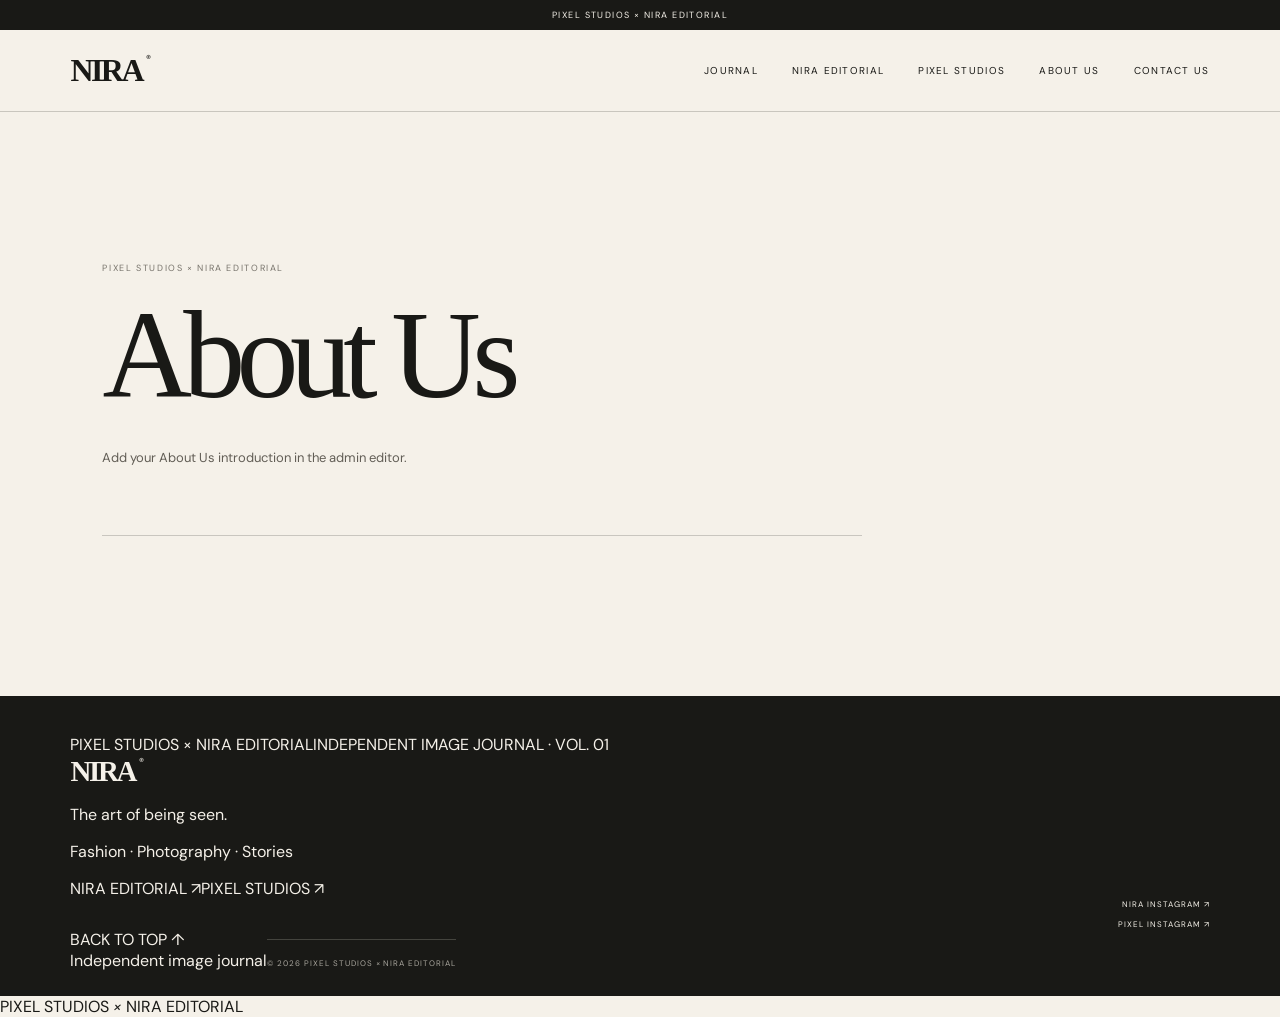
<file: about.html>
<!doctype html>
<html lang="en">
<head>
  <meta charset="utf-8">
  <meta name="viewport" content="width=device-width, initial-scale=1">
  <meta name="theme-color" content="#f4f0e8">
  <meta name="description" content="Pixel Studios × Nira Editorial">
  <title>About Us — Pixel Studios × Nira Editorial</title>
  <link rel="preconnect" href="https://fonts.googleapis.com">
  <link rel="preconnect" href="https://fonts.gstatic.com" crossorigin>
  <link href="https://fonts.googleapis.com/css2?family=DM+Sans:wght@400;500;600;700&family=Bodoni+Moda:opsz,wght@6..96,400;6..96,500;6..96,600;6..96,700&family=GFS+Didot&display=swap" rel="stylesheet">
  <link rel="stylesheet" href="styles.css?v=20261013-synced-reveal-v7">
  <style>
    .standalone-page{min-height:62vh;padding:clamp(72px,12vw,150px) 8% clamp(90px,13vw,160px);background:var(--paper)}
    .standalone-page .eyebrow{font-size:9px;letter-spacing:.18em;text-transform:uppercase;color:var(--muted);margin:0 0 25px}
    .standalone-page h1{font:clamp(54px,10vw,124px)/.92 var(--serif);font-weight:500;letter-spacing:-.07em;max-width:950px;margin:0 0 32px}
    .standalone-page .lead{font-size:13px;line-height:1.95;color:#625e56;max-width:610px}
    .standalone-page .page-rule{height:1px;background:var(--line);margin-top:65px;max-width:760px}
    .standalone-page .social-links{display:flex;flex-wrap:wrap;gap:22px;margin-top:34px}
    .standalone-page .social-links a{font-size:10px;letter-spacing:.12em;text-transform:uppercase;border-bottom:1px solid var(--ink);padding-bottom:10px}
    .site-footer.editorial-footer{display:block}
    .standalone-page .content-note{margin-top:42px;font:italic 18px/1.5 var(--serif);color:var(--muted)}
    @media(max-width:900px){.standalone-page{padding-left:7%;padding-right:7%}}
  </style>
</head>
<body>
  <div class="announcement" id="announcementText">PIXEL STUDIOS × NIRA EDITORIAL</div>
  <header class="site-header">
    <a class="wordmark" id="siteWordmark" href="index.html" aria-label="Magazine home">NIRA<span>®</span></a>
    <nav class="main-nav brand-switch" id="mainNav" aria-label="Site navigation">
      <a id="navJournal" href="index.html#editorial-cover">Journal</a>
      <a id="navNira" href="index.html?brand=nira">Nira Editorial</a>
      <a id="navPixel" href="index.html?brand=pixel">Pixel Studios</a>
      <a id="navAbout" href="about.html">About Us</a>
      <a id="navContact" href="contact.html">Contact Us</a>
    </nav>
    <button class="menu-toggle" id="menuToggle" aria-label="Open navigation" aria-expanded="false">☰</button>
  </header>
  <main id="top" class="standalone-page" data-page-content="about"><p class="eyebrow" id="pageEyebrow">PIXEL STUDIOS × NIRA EDITORIAL</p><h1 id="pageTitle">About Us</h1><p class="lead" id="pageLead">Add your About Us introduction in the admin editor.</p><div id="pageBody"></div><div class="page-rule"></div></main>
  <footer class="site-footer editorial-footer" id="site-footer">
    <div class="footer-topline"><span id="footerToplineBrand">PIXEL STUDIOS × NIRA EDITORIAL</span><span id="footerToplineIssue">INDEPENDENT IMAGE JOURNAL · VOL. 01</span></div>
    <div class="footer-center"><a class="footer-mark" id="footerMark" href="index.html">NIRA<span>®</span></a><p class="footer-tagline" id="footerTagline">The art of being seen.</p><p class="footer-description" id="footerDescriptor">Fashion · Photography · Stories</p></div>
    <div class="footer-nav-row"><nav class="footer-brand-links" aria-label="Explore our brands"><a href="index.html?brand=nira">NIRA EDITORIAL ↗</a><a href="index.html?brand=pixel">PIXEL STUDIOS ↗</a></nav><div class="footer-links"><a id="footerNiraInstagram" href="https://www.instagram.com/nira.editorial/" target="_blank" rel="noreferrer">NIRA INSTAGRAM ↗</a><a id="footerPixelInstagram" href="https://www.instagram.com/pixelstudios.inc/" target="_blank" rel="noreferrer">PIXEL INSTAGRAM ↗</a></div><a class="footer-backtop" id="footerBackToTop" href="#top">BACK TO TOP ↑</a></div>
    <div class="footer-bottom"><span class="footer-location" id="footerLocation">Independent image journal</span><small class="footer-copyright" id="footerCopyright">© 2026 PIXEL STUDIOS × NIRA EDITORIAL</small></div>
  </footer>
  <script src="admin/config.js"></script>
  <script src="site-pages.js?v=20261017-about-intro-v1"></script>
</body>
</html>
</file>
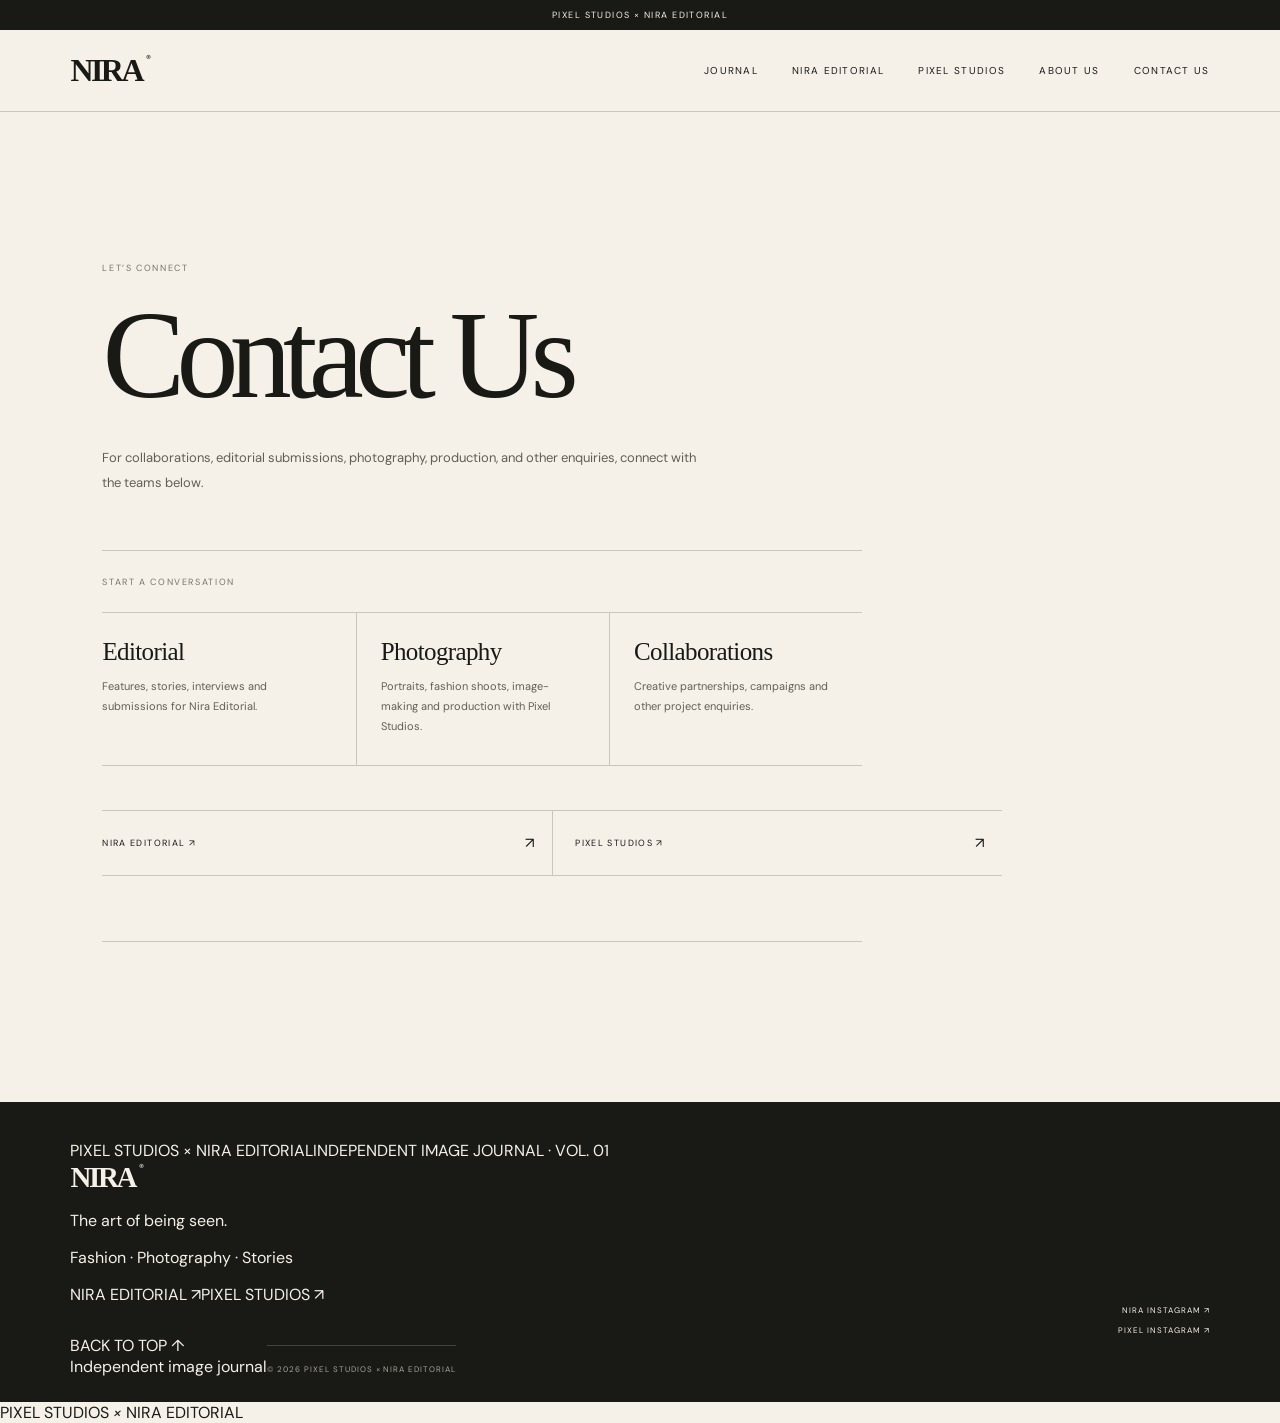
<file: contact.html>
<!doctype html>
<html lang="en">
<head>
  <meta charset="utf-8">
  <meta name="viewport" content="width=device-width, initial-scale=1">
  <meta name="theme-color" content="#f4f0e8">
  <meta name="description" content="Pixel Studios × Nira Editorial">
  <title>Contact Us — Pixel Studios × Nira Editorial</title>
  <link rel="preconnect" href="https://fonts.googleapis.com">
  <link rel="preconnect" href="https://fonts.gstatic.com" crossorigin>
  <link href="https://fonts.googleapis.com/css2?family=DM+Sans:wght@400;500;600;700&family=Bodoni+Moda:opsz,wght@6..96,400;6..96,500;6..96,600;6..96,700&family=GFS+Didot&display=swap" rel="stylesheet">
  <link rel="stylesheet" href="styles.css?v=20261013-synced-reveal-v7">
  <style>
    .standalone-page{min-height:62vh;padding:clamp(72px,12vw,150px) 8% clamp(90px,13vw,160px);background:var(--paper)}
    .standalone-page .eyebrow{font-size:9px;letter-spacing:.18em;text-transform:uppercase;color:var(--muted);margin:0 0 25px}
    .standalone-page h1{font:clamp(54px,10vw,124px)/.92 var(--serif);font-weight:500;letter-spacing:-.07em;max-width:950px;margin:0 0 32px}
    .standalone-page .lead{font-size:13px;line-height:1.95;color:#625e56;max-width:610px}
    .standalone-page .page-rule{height:1px;background:var(--line);margin-top:65px;max-width:760px}
    .standalone-page .social-links{display:flex;flex-wrap:wrap;gap:22px;margin-top:34px}
    .standalone-page .social-links a{font-size:10px;letter-spacing:.12em;text-transform:uppercase;border-bottom:1px solid var(--ink);padding-bottom:10px}
    .site-footer.editorial-footer{display:block}
    .standalone-page .content-note{margin-top:42px;font:italic 18px/1.5 var(--serif);color:var(--muted)}
    .contact-intro{max-width:760px;margin-top:54px;border-top:1px solid var(--line);padding-top:25px}
    .contact-intro-label{font-size:9px;letter-spacing:.18em;text-transform:uppercase;color:var(--muted);margin:0 0 22px}
    .contact-enquiry-grid{display:grid;grid-template-columns:repeat(3,minmax(0,1fr));gap:0;max-width:1050px;margin-top:24px;border-top:1px solid var(--line);border-bottom:1px solid var(--line)}
    .contact-enquiry{padding:25px 24px 28px 0;min-height:132px}
    .contact-enquiry+.contact-enquiry{border-left:1px solid var(--line);padding-left:24px}
    .contact-enquiry h2{font:500 25px/1.1 var(--serif);letter-spacing:-.025em;margin:0 0 12px}
    .contact-enquiry p{font-size:11px;line-height:1.8;color:#625e56;margin:0;max-width:240px}
    .standalone-page #contactDetails{display:grid;grid-template-columns:repeat(auto-fit,minmax(220px,1fr));gap:10px 28px;max-width:900px;margin-top:35px}
    .standalone-page #contactDetails:empty{display:none}
    .standalone-page #contactDetails .info-body{border-top:1px solid var(--line);padding-top:15px;margin:0;font-size:11px;line-height:1.8;overflow-wrap:anywhere}
    .standalone-page #contactDetails strong{display:block;font-size:9px;letter-spacing:.14em;text-transform:uppercase;font-weight:600;color:var(--muted);margin-bottom:6px}
    .standalone-page #contactDetails a{border-bottom:1px solid var(--line);padding-bottom:2px}
    .standalone-page .social-links{display:grid;grid-template-columns:repeat(2,minmax(0,1fr));gap:0;max-width:900px;margin-top:44px;border-top:1px solid var(--line)}
    .standalone-page .social-links a{display:flex;justify-content:space-between;align-items:center;gap:18px;padding:22px 18px 22px 0;border-bottom:1px solid var(--line);font-size:9px;letter-spacing:.15em;transition:padding .3s ease,color .3s ease}
    .standalone-page .social-links a:after{content:"↗";font-size:15px;letter-spacing:0}
    .standalone-page .social-links a:nth-child(even){padding-left:22px;border-left:1px solid var(--line)}
    .standalone-page .social-links a:hover{padding-left:8px;color:var(--muted)}
    @media(max-width:700px){.contact-enquiry-grid{grid-template-columns:1fr}.contact-enquiry{min-height:0;padding:22px 0}.contact-enquiry+.contact-enquiry{border-left:0;border-top:1px solid var(--line);padding-left:0}.standalone-page .social-links{grid-template-columns:1fr}.standalone-page .social-links a:nth-child(even){padding-left:0;border-left:0}}
    @media(max-width:900px){.standalone-page{padding-left:7%;padding-right:7%}}
  </style>
</head>
<body>
  <div class="announcement" id="announcementText">PIXEL STUDIOS × NIRA EDITORIAL</div>
  <header class="site-header">
    <a class="wordmark" id="siteWordmark" href="index.html" aria-label="Magazine home">NIRA<span>®</span></a>
    <nav class="main-nav brand-switch" id="mainNav" aria-label="Site navigation">
      <a id="navJournal" href="index.html#editorial-cover">Journal</a>
      <a id="navNira" href="index.html?brand=nira">Nira Editorial</a>
      <a id="navPixel" href="index.html?brand=pixel">Pixel Studios</a>
      <a id="navAbout" href="about.html">About Us</a>
      <a id="navContact" href="contact.html">Contact Us</a>
    </nav>
    <button class="menu-toggle" id="menuToggle" aria-label="Open navigation" aria-expanded="false">☰</button>
  </header>
  <main id="top" class="standalone-page" data-page-content="contact"><p class="eyebrow" id="pageEyebrow">LET’S CONNECT</p><h1 id="pageTitle">Contact Us</h1><p class="lead" id="pageLead">For collaborations, editorial submissions, photography, production, and other enquiries, connect with the teams below.</p><section class="contact-intro" aria-label="Contact enquiries"><p class="contact-intro-label">START A CONVERSATION</p><div class="contact-enquiry-grid"><article class="contact-enquiry"><h2>Editorial</h2><p>Features, stories, interviews and submissions for Nira Editorial.</p></article><article class="contact-enquiry"><h2>Photography</h2><p>Portraits, fashion shoots, image-making and production with Pixel Studios.</p></article><article class="contact-enquiry"><h2>Collaborations</h2><p>Creative partnerships, campaigns and other project enquiries.</p></article></div></section><div id="contactDetails"></div><div class="social-links" id="contactSocialLinks"><a href="https://www.instagram.com/nira.editorial/" target="_blank" rel="noreferrer">Nira Editorial ↗</a><a href="https://www.instagram.com/pixelstudios.inc/" target="_blank" rel="noreferrer">Pixel Studios ↗</a></div><div class="page-rule"></div></main>
  <footer class="site-footer editorial-footer" id="site-footer">
    <div class="footer-topline"><span id="footerToplineBrand">PIXEL STUDIOS × NIRA EDITORIAL</span><span id="footerToplineIssue">INDEPENDENT IMAGE JOURNAL · VOL. 01</span></div>
    <div class="footer-center"><a class="footer-mark" id="footerMark" href="index.html">NIRA<span>®</span></a><p class="footer-tagline" id="footerTagline">The art of being seen.</p><p class="footer-description" id="footerDescriptor">Fashion · Photography · Stories</p></div>
    <div class="footer-nav-row"><nav class="footer-brand-links" aria-label="Explore our brands"><a href="index.html?brand=nira">NIRA EDITORIAL ↗</a><a href="index.html?brand=pixel">PIXEL STUDIOS ↗</a></nav><div class="footer-links"><a id="footerNiraInstagram" href="https://www.instagram.com/nira.editorial/" target="_blank" rel="noreferrer">NIRA INSTAGRAM ↗</a><a id="footerPixelInstagram" href="https://www.instagram.com/pixelstudios.inc/" target="_blank" rel="noreferrer">PIXEL INSTAGRAM ↗</a></div><a class="footer-backtop" id="footerBackToTop" href="#top">BACK TO TOP ↑</a></div>
    <div class="footer-bottom"><span class="footer-location" id="footerLocation">Independent image journal</span><small class="footer-copyright" id="footerCopyright">© 2026 PIXEL STUDIOS × NIRA EDITORIAL</small></div>
  </footer>
  <script src="admin/config.js"></script>
  <script src="site-pages.js?v=20261013-synced-reveal-v7"></script>
</body>
</html>
</file>
<file: styles.css>
:root{--paper:#f4f0e8;--ink:#171714;--muted:#77756d;--line:rgba(23,23,20,.22);--serif:"Playfair Display",Georgia,serif;--sans:"DM Sans",Arial,sans-serif}*{box-sizing:border-box}html{scroll-behavior:smooth}body{margin:0;background:var(--paper);color:var(--ink);font-family:var(--sans);-webkit-font-smoothing:antialiased}a{color:inherit;text-decoration:none}img{display:block;width:100%;height:100%;object-fit:cover}.announcement{height:30px;background:var(--ink);color:var(--paper);display:flex;align-items:center;justify-content:center;gap:11px;font-size:9px;letter-spacing:.16em;text-transform:uppercase}.announcement span{opacity:.55}.site-header{height:82px;padding:0 5.5%;display:flex;align-items:center;justify-content:space-between;border-bottom:1px solid var(--line);position:relative;z-index:5}.wordmark,.footer-mark{font-family:var(--serif);font-size:32px;letter-spacing:-.08em;font-weight:700}.wordmark span,.footer-mark span{font:10px var(--sans);vertical-align:top;letter-spacing:0;margin-left:4px}.main-nav{display:flex;gap:34px;margin-left:80px}.main-nav a,.header-cta{font-size:10px;letter-spacing:.13em;text-transform:uppercase}.main-nav a{transition:opacity .2s}.main-nav a:hover{opacity:.5}.header-cta span{margin-left:9px}.menu-toggle{display:none;background:none;border:0;font-size:22px}.hero{padding:34px 5.5% 24px}.hero-topline,.hero-bottom{display:flex;justify-content:space-between;font-size:9px;letter-spacing:.17em}.hero-art{height:min(67vw,690px);min-height:430px;position:relative;margin-top:14px;overflow:hidden;background:#c5b9a9}.hero-image{object-position:center 37%;filter:saturate(.78)}.hero-art:after{content:"";position:absolute;inset:45% 0 0;background:linear-gradient(transparent,rgba(0,0,0,.24));pointer-events:none}.hero-stamp{position:absolute;z-index:1;left:5%;top:8%;font:clamp(38px,8vw,104px)/.78 var(--serif);letter-spacing:-.09em;color:#f6f1e9}.hero-stamp i{font-size:.36em;letter-spacing:.08em;font-weight:400}.image-credit{position:absolute;z-index:2;bottom:20px;left:22px;color:white;font-size:9px;letter-spacing:.15em}.hero-copy{display:grid;grid-template-columns:1fr 1fr;gap:24px;padding:37px 3% 42px;align-items:end}.eyebrow{font-size:9px;letter-spacing:.17em;text-transform:uppercase;color:var(--muted);margin:0 0 17px}.hero-copy h1{font:clamp(54px,8.5vw,112px)/.91 var(--serif);font-weight:500;letter-spacing:-.065em;margin:0}.hero-copy h1 em,.intro-statement em,.feature-text h3 em,.duo-card h3 em,.quote-section em,.pixel-copy h2 em,.newsletter h2 em{font-weight:500}.hero-description{display:flex;align-items:end;justify-content:space-between;gap:25px;max-width:430px;padding-bottom:8px}.hero-description p,.pixel-copy>p:not(.eyebrow){font-size:13px;line-height:1.8;color:#5d5a53;max-width:330px}.circle-link{flex:0 0 46px;width:46px;height:46px;border:1px solid var(--ink);border-radius:50%;display:grid;place-items:center;font-size:20px;transition:background .2s,color .2s}.circle-link:hover{background:var(--ink);color:var(--paper)}.hero-bottom{border-top:1px solid var(--line);padding-top:15px}.intro-band{padding:95px 8% 100px;background:#e8e1d5;text-align:center}.intro-band .eyebrow{margin-bottom:28px}.intro-statement{font:clamp(38px,6vw,75px)/1.08 var(--serif);letter-spacing:-.05em;margin:0}.intro-small{max-width:410px;margin:24px auto 0;color:#6c685f;font-size:12px;line-height:1.9}.feature-section{padding:95px 8% 110px}.section-heading{display:flex;align-items:end;justify-content:space-between;margin-bottom:38px}.section-heading h2{font:clamp(42px,6vw,72px)/1 var(--serif);letter-spacing:-.06em;margin:0}.text-link,.underlined-link{font-size:9px;letter-spacing:.13em}.feature-grid{display:grid;grid-template-columns:1.15fr .85fr;gap:8%;align-items:center}.feature-image{height:620px;position:relative;display:block;overflow:hidden;background:#d0c5b8}.image-hover img{transition:transform .8s cubic-bezier(.2,.7,.2,1),filter .8s}.image-hover:hover img{transform:scale(1.035);filter:saturate(.9)}.image-tag{position:absolute;left:18px;bottom:18px;color:white;font-size:9px;letter-spacing:.16em}.feature-text{position:relative;padding:30px 0}.feature-text h3,.duo-card h3{font:clamp(42px,5vw,68px)/1.03 var(--serif);letter-spacing:-.06em;margin:0 0 24px}.feature-text>p:not(.eyebrow){max-width:340px;font-size:12px;line-height:1.9;color:#6c685f;margin-bottom:34px}.underlined-link{display:inline-flex;gap:25px;align-items:center;border-bottom:1px solid var(--ink);padding-bottom:12px}.underlined-link span{font-size:15px}.feature-number{display:block;font:italic 150px/.8 var(--serif);color:#e1d9cc;margin-top:70px;text-align:right}.duo-section{padding:35px 13% 115px;display:grid;grid-template-columns:1fr 1fr;gap:12%}.duo-card-offset{margin-top:150px}.duo-image{display:block;height:clamp(340px,48vw,570px);position:relative;overflow:hidden;background:#d3c7ba;margin-bottom:26px}.duo-card:nth-child(1) .duo-image img{object-position:center 30%}.round-arrow{position:absolute;right:16px;bottom:16px;width:42px;height:42px;border-radius:50%;background:var(--paper);display:grid;place-items:center}.duo-card h3{font-size:clamp(39px,4.5vw,60px);margin-bottom:12px}.card-caption{font-size:11px;line-height:1.8;color:#6c685f;max-width:260px}.quote-section{padding:90px 20px 100px;background:#1c1c19;color:var(--paper);text-align:center}.quote-mark{font:90px/.7 var(--serif);color:#bcb09d}.quote-section blockquote{font:clamp(34px,5.5vw,67px)/1.2 var(--serif);letter-spacing:-.045em;margin:28px 0}.quote-section blockquote em{color:#c4b9a8}.quote-section>p{font-size:9px;letter-spacing:.18em;color:#aaa69e;margin:30px 0 0}.pixel-section{display:grid;grid-template-columns:1fr 1fr;min-height:650px;background:#ded5c8}.pixel-image{min-height:600px;overflow:hidden}.pixel-image img{object-position:center}.pixel-copy{padding:80px clamp(30px,7vw,100px);display:flex;flex-direction:column;align-items:flex-start;justify-content:center}.brand-lockup{font:clamp(47px,7vw,90px)/.75 var(--serif);letter-spacing:-.09em;margin:0 0 26px}.brand-lockup em{font-size:.43em;letter-spacing:.1em}.mini-rule{height:1px;width:44px;background:var(--ink);margin:8px 0 27px}.pixel-copy h2,.newsletter h2{font:clamp(42px,5vw,64px)/1.02 var(--serif);letter-spacing:-.055em;margin:0 0 15px}.pixel-copy>p:not(.eyebrow){margin:0 0 28px}.newsletter{text-align:center;padding:100px 20px 105px}.newsletter h2{font-size:clamp(48px,6vw,75px)}.newsletter>p:not(.eyebrow){font-size:12px;line-height:1.8;color:#6c685f;max-width:340px;margin:20px auto 28px}.newsletter form{display:flex;max-width:480px;margin:0 auto;border-bottom:1px solid var(--ink)}.newsletter input{background:transparent;border:0;outline:0;padding:16px 4px;flex:1;min-width:0;font:9px var(--sans);letter-spacing:.13em}.newsletter button{border:0;background:transparent;font:9px var(--sans);letter-spacing:.12em;cursor:pointer;padding:0 4px 0 15px}.form-note{font-size:9px!important;letter-spacing:.08em}.site-footer{background:var(--ink);color:var(--paper);padding:38px 5.5% 25px;display:grid;grid-template-columns:1fr 2fr 1fr;align-items:center;gap:20px}.footer-mark{font-size:29px}.site-footer>p,.footer-links a,.site-footer small{font-size:8px;letter-spacing:.12em}.site-footer>p{text-align:center;color:#b8b4ab}.footer-links{display:flex;flex-direction:column;gap:10px;text-align:right}.site-footer small{grid-column:1/-1;border-top:1px solid #44443e;padding-top:18px;color:#a8a59d}.sr-only{position:absolute;width:1px;height:1px;padding:0;margin:-1px;overflow:hidden;clip:rect(0,0,0,0);white-space:nowrap;border:0}@media(max-width:760px){.site-header{height:70px;padding:0 5%}.wordmark{font-size:29px}.main-nav{display:none;position:absolute;top:69px;left:0;right:0;margin:0;padding:25px 6%;background:var(--paper);border-bottom:1px solid var(--line);flex-direction:column;gap:22px}.main-nav.open{display:flex}.header-cta{margin-left:auto;margin-right:20px;font-size:9px}.menu-toggle{display:block}.hero{padding:22px 5%}.hero-art{height:125vw;min-height:430px;max-height:620px;margin-top:12px}.hero-copy{grid-template-columns:1fr;gap:18px;padding:30px 0}.hero-copy h1{font-size:clamp(59px,14vw,90px)}.hero-description{max-width:100%}.hero-bottom{font-size:8px;gap:15px}.intro-band{padding:72px 7%}.feature-section{padding:70px 6%}.section-heading{gap:20px}.section-heading h2{font-size:48px}.text-link{max-width:100px;text-align:right;line-height:1.8}.feature-grid{grid-template-columns:1fr;gap:24px}.feature-image{height:115vw;max-height:620px}.feature-text{padding:10px 0}.feature-text h3{font-size:58px}.feature-number{font-size:100px;margin-top:35px}.duo-section{padding:10px 7% 75px;gap:28px;grid-template-columns:1fr 1fr}.duo-card-offset{margin-top:90px}.duo-image{height:65vw;min-height:240px;margin-bottom:18px}.duo-card h3{font-size:clamp(32px,7vw,48px)}.card-caption{font-size:10px}.quote-section{padding:75px 15px}.pixel-section{grid-template-columns:1fr}.pixel-image{min-height:0;height:100vw;max-height:560px}.pixel-copy{padding:60px 8% 70px}.newsletter{padding:75px 7%}.site-footer{grid-template-columns:1fr 1fr;padding:32px 6% 22px}.site-footer>p{display:none}.footer-links{grid-column:2;grid-row:1}.site-footer small{font-size:7px}}@media(prefers-reduced-motion:reduce){html{scroll-behavior:auto}*,*:before,*:after{transition:none!important;animation:none!important}}

/* Published editor canvas */
.live-magazine-main{background:#f7f3eb;min-height:72vh}
.live-magazine-canvas{position:relative;isolation:isolate;overflow:hidden;width:100%;max-width:1440px;min-height:850px;margin:0 auto;background:#f7f3eb;color:#22221f}
.live-magazine-masthead{height:62px;padding:0 5%;display:flex;align-items:center;justify-content:space-between;gap:12px;border-bottom:1px solid #d9d2c6;font:9px "DM Sans",Arial,sans-serif;letter-spacing:.13em}
.live-magazine-masthead strong{font:500 19px "Playfair Display",Georgia,serif;letter-spacing:0}
.live-magazine-element{position:absolute;box-sizing:border-box;overflow-wrap:anywhere}
.live-magazine-text{white-space:normal;line-height:1.45;padding:3px}
.live-magazine-text.is-heading{line-height:1.02;font-weight:500}
.live-magazine-image{overflow:hidden}
.live-magazine-image img{display:block;width:100%;height:100%;object-fit:cover}
.live-magazine-footer{display:flex;justify-content:space-between;gap:18px;padding:24px 5%;font:9px "DM Sans",Arial,sans-serif;letter-spacing:.12em;border-top:1px solid #d9d2c6}
.live-magazine-footer a{color:inherit}
@media(max-width:700px){.live-magazine-canvas{min-height:760px}.live-magazine-masthead{font-size:7px;padding:0 4%}.live-magazine-masthead strong{font-size:15px}.live-magazine-text{font-size: min(4vw,16px)!important}.live-magazine-text.is-heading{font-size:clamp(23px,7vw,40px)!important}.live-magazine-footer{font-size:8px;flex-wrap:wrap}}


/* Nira homepage refinement — cinematic pacing, quiet motion, editorial rhythm */
:root{--paper:#f5f1e9;--ink:#191916;--muted:#77736b;--line:rgba(25,25,22,.2)}
::selection{background:#cfc2ad;color:#191916}
.site-header{backdrop-filter:blur(12px);background:rgba(245,241,233,.94)}
.wordmark{transition:letter-spacing .35s ease}
.wordmark:hover{letter-spacing:-.04em}
.hero{padding-top:28px}
.hero-art{isolation:isolate}
.hero-art:before{content:"";position:absolute;z-index:1;inset:14px;border:1px solid rgba(255,255,255,.34);pointer-events:none}
.hero-image{transform:scale(1.015);transition:transform 1.4s cubic-bezier(.2,.7,.2,1),filter 1.2s}
.hero-art:hover .hero-image{transform:scale(1.045);filter:saturate(.9)}
.hero-stamp{text-shadow:0 2px 24px rgba(0,0,0,.08)}
.hero-copy{padding-top:44px;padding-bottom:48px}
.hero-copy h1{max-width:760px}
.hero-description p{max-width:310px}
.editorial-ticker{overflow:hidden;background:#1c1c19;color:#f5f1e9;border-top:1px solid #34342e;border-bottom:1px solid #34342e;padding:17px 0}
.ticker-track{display:flex;align-items:center;justify-content:space-around;gap:clamp(24px,4vw,62px);width:max-content;min-width:100%;animation:niraTicker 34s linear infinite}
.ticker-track span{font:9px var(--sans);letter-spacing:.2em;white-space:nowrap}
.ticker-track i{font:18px var(--serif);font-style:normal;color:#c8bca9}
.editorial-ticker:hover .ticker-track{animation-play-state:paused}
@keyframes niraTicker{to{transform:translateX(-35%)}}
.intro-band{position:relative;overflow:hidden}
.intro-band:before,.intro-band:after{content:"";position:absolute;width:1px;height:52px;background:#b8ad9d;left:50%;transform:translateX(-50%)}
.intro-band:before{top:0}.intro-band:after{bottom:0}
.section-heading{padding-bottom:18px;border-bottom:1px solid var(--line)}
.feature-image,.duo-image,.pixel-image{background:#d7cbbb}
.feature-image img,.duo-image img,.pixel-image img{transition:transform 1s cubic-bezier(.2,.7,.2,1),filter .8s}
.feature-image:hover img,.duo-image:hover img,.pixel-image:hover img{transform:scale(1.025)}
.feature-text h3{max-width:520px}
.duo-card{min-width:0}
.quote-section{position:relative;overflow:hidden}
.quote-section:before,.quote-section:after{content:"";position:absolute;top:50%;width:13vw;height:1px;background:rgba(245,241,233,.22)}
.quote-section:before{left:0}.quote-section:after{right:0}
.pixel-section{overflow:hidden}
.pixel-image img{transition:transform 1.2s cubic-bezier(.2,.7,.2,1)}
.pixel-section:hover .pixel-image img{transform:scale(1.025)}
.newsletter form{transition:border-color .25s;max-width:500px}
.newsletter form:focus-within{border-color:#8c7c66}
.newsletter input:focus-visible,.newsletter button:focus-visible,.main-nav a:focus-visible,.header-cta:focus-visible{outline:1px solid currentColor;outline-offset:5px}
.underlined-link{transition:gap .25s ease}
.underlined-link:hover{gap:34px}
[data-reveal]{opacity:0;transform:translateY(22px);transition:opacity .8s ease,transform .8s cubic-bezier(.2,.7,.2,1)}
[data-reveal].is-visible{opacity:1;transform:translateY(0)}
[data-reveal="hero"]{opacity:1;transform:none}
@media(max-width:760px){
 .hero{padding-top:18px}
 .hero-art:before{inset:9px}
 .hero-copy{padding-top:29px;padding-bottom:34px}
 .ticker-track{gap:28px;animation-duration:26s}
 .ticker-track span{font-size:8px}
 .intro-band:before,.intro-band:after{height:34px}
 .quote-section:before,.quote-section:after{width:6vw}
}
@media(prefers-reduced-motion:reduce){
 .ticker-track{animation:none}
 [data-reveal]{opacity:1;transform:none;transition:none}
 .hero-image,.feature-image img,.duo-image img,.pixel-image img{transition:none}
}


/* Automatic responsive tuning for the Nira homepage preview.
   One content source adapts fluidly; no separate desktop/mobile copy is created. */
img{max-width:100%}
.hero-art,.feature-image,.duo-image,.pixel-image{min-width:0}
.hero-copy h1{font-size:clamp(3.4rem,8.5vw,7rem)}
.intro-statement{font-size:clamp(2.45rem,6vw,4.7rem)}
.feature-text h3,.duo-card h3{overflow-wrap:normal}
@media (min-width:761px) and (max-width:1100px){
  .site-header{padding-inline:4%}
  .main-nav{gap:22px;margin-left:20px}
  .hero{padding-inline:4%}
  .hero-art{height:58vw;min-height:440px}
  .hero-copy{padding-inline:1%}
  .feature-section{padding-inline:6%}
  .feature-image{height:54vw;max-height:600px}
  .duo-section{padding-inline:8%;gap:8%}
  .duo-image{height:44vw}
  .pixel-copy{padding-inline:5%}
}
@media (max-width:520px){
  .announcement{font-size:8px;gap:7px;letter-spacing:.11em}
  .site-header{padding-inline:5%;gap:10px}
  .header-cta{font-size:8px;margin-right:10px;letter-spacing:.08em}
  .hero-art{height:118vw;min-height:390px}
  .hero-stamp{font-size:clamp(40px,12vw,64px)}
  .image-credit{left:14px;bottom:14px;font-size:8px}
  .hero-bottom{font-size:7px;letter-spacing:.1em}
  .hero-bottom span:last-child{text-align:right}
  .intro-band{padding-inline:6%}
  .intro-statement{font-size:clamp(2.25rem,10vw,3.2rem)}
  .feature-section{padding-inline:6%}
  .section-heading{align-items:flex-end}
  .section-heading h2{font-size:clamp(2.5rem,11vw,3.3rem)}
  .feature-image{height:112vw;max-height:520px}
  .feature-text h3{font-size:clamp(2.8rem,12vw,3.6rem)}
  .duo-section{grid-template-columns:1fr;gap:42px;padding-inline:7%}
  .duo-card-offset{margin-top:0}
  .duo-image{height:112vw;min-height:0;max-height:520px}
  .duo-card h3{font-size:clamp(2.7rem,11vw,3.5rem)}
  .quote-section blockquote{font-size:clamp(2.1rem,9vw,3.1rem)}
  .pixel-image{height:105vw;max-height:480px}
  .pixel-copy{padding:52px 7% 60px}
  .newsletter form{gap:8px}
  .newsletter input{font-size:8px;letter-spacing:.08em}
  .newsletter button{font-size:8px;letter-spacing:.07em;padding-left:6px}
  .site-footer{gap:14px}
}
@media (hover:none){
  .hero-art:hover .hero-image,.feature-image:hover img,.duo-image:hover img,.pixel-section:hover .pixel-image img{transform:none}
}
</file>
